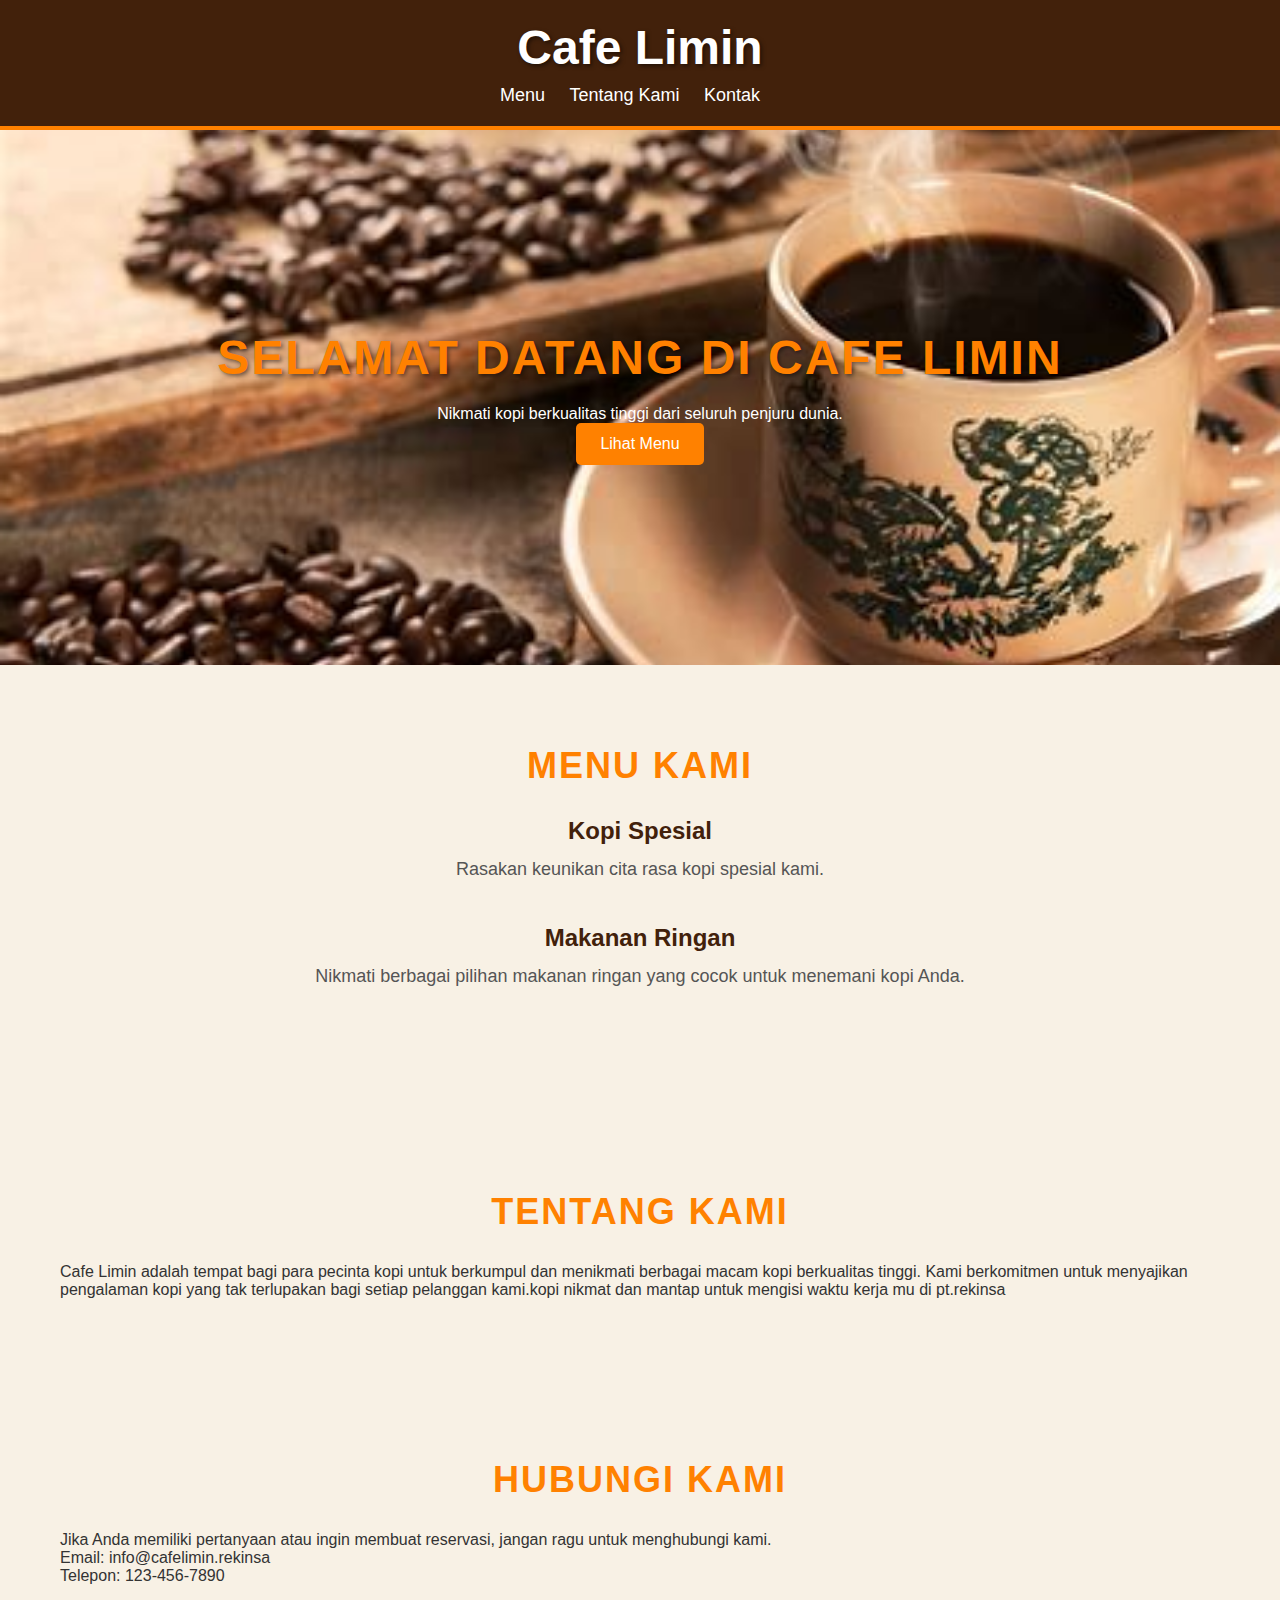
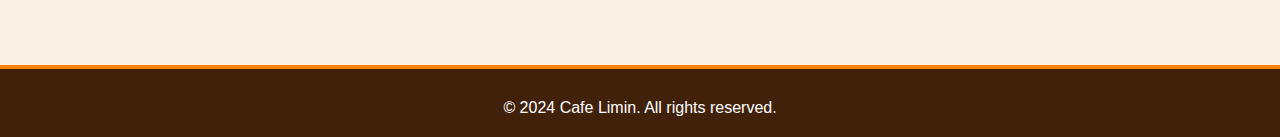
<file: index.html>
<!DOCTYPE html>
<html lang="en">
<head>
<meta charset="UTF-8">
<meta name="viewport" content="width=device-width, initial-scale=1.0">
<title>Cafe Limin</title>
<link rel="stylesheet" href="kopi limin.css">
<script>
</script>
</head>
<body>
<header>
    <div class="container">
        <h1>Cafe Limin</h1>
        <nav>
            <ul>
                <li><a href="#menu">Menu</a></li>
                <li><a href="#about">Tentang Kami</a></li>
                <li><a href="#contact">Kontak</a></li>
            </ul>
        </nav>
    </div>
</header>

<section id="banner">
    <div class="container">
        <h2>Selamat Datang di Cafe Limin</h2>
        <p>Nikmati kopi berkualitas tinggi dari seluruh penjuru dunia.</p>
        <a href="#menu" class="btn">Lihat Menu</a>
    </div>
</section>

<section id="menu">
    <div class="container">
        <h2>Menu Kami</h2>
        <div class="menu-item">
            <h3>Kopi Spesial</h3>
            <p>Rasakan keunikan cita rasa kopi spesial kami.</p>
        </div>
        <div class="menu-item">
            <h3>Makanan Ringan</h3>
            <p>Nikmati berbagai pilihan makanan ringan yang cocok untuk menemani kopi Anda.</p>
        </div>
    </div>
</section>

<section id="about">
    <div class="container">
        <h2>Tentang Kami</h2>
        <p>Cafe Limin adalah tempat bagi para pecinta kopi untuk berkumpul dan menikmati berbagai macam kopi berkualitas tinggi. Kami berkomitmen untuk menyajikan pengalaman kopi yang tak terlupakan bagi setiap pelanggan kami.kopi nikmat dan mantap untuk mengisi waktu kerja mu di pt.rekinsa</p>
    </div>
</section>

<section id="contact">
    <div class="container">
        <h2>Hubungi Kami</h2>
        <p>Jika Anda memiliki pertanyaan atau ingin membuat reservasi, jangan ragu untuk menghubungi kami.</p>
        <p>Email: info@cafelimin.rekinsa</p>
        <p>Telepon: 123-456-7890</p>
    </div>
</section>

<footer>
    <div class="container">
        <p>&copy; 2024 Cafe Limin. All rights reserved.</p>
    </div>
</footer>

</body>
</html>
</file>
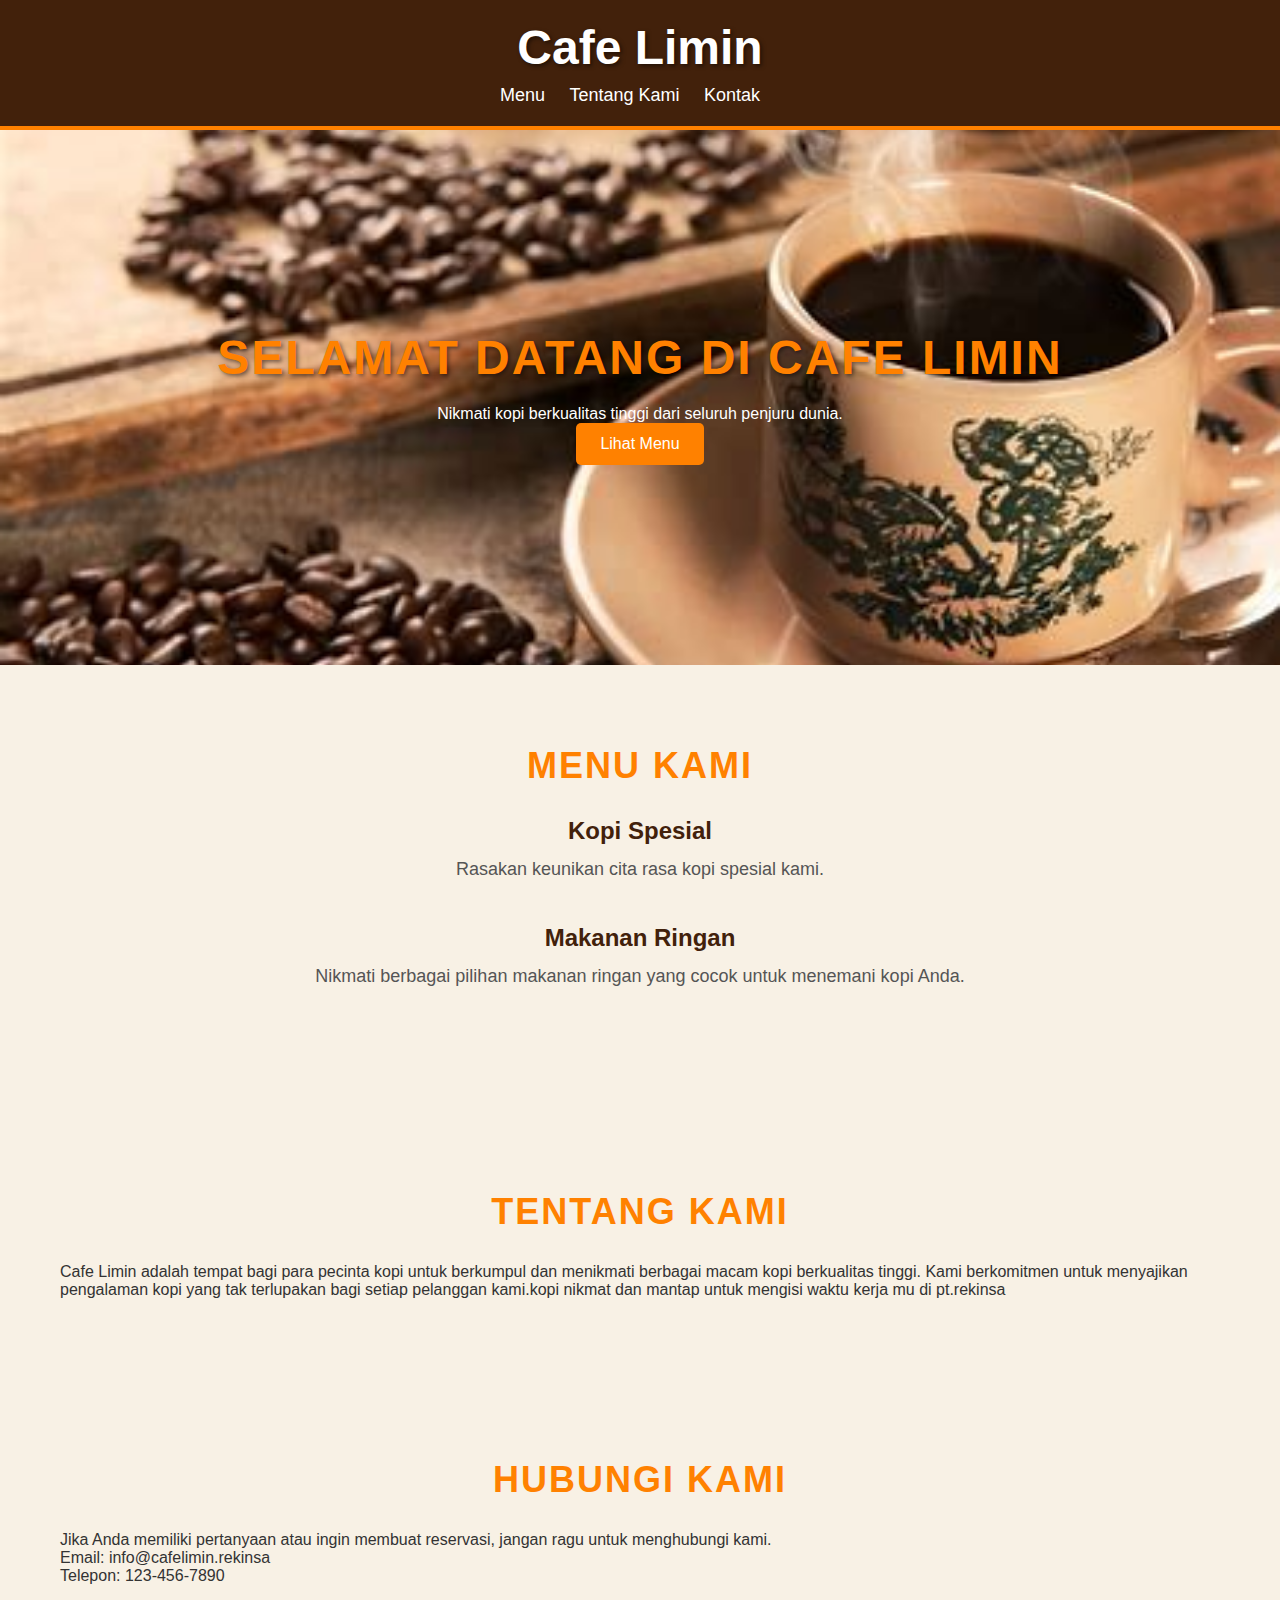
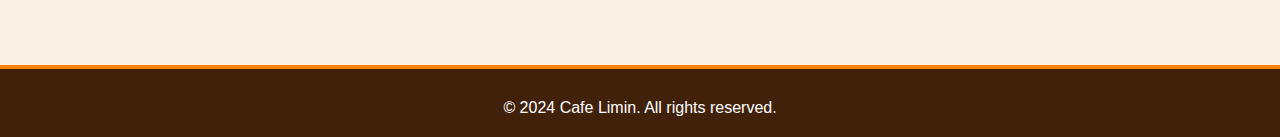
<file: kopi.html>
<!DOCTYPE html>
<html lang="en">
<head>
<meta charset="UTF-8">
<meta name="viewport" content="width=device-width, initial-scale=1.0">
<title>Cafe Limin</title>
<link rel="stylesheet" href="kopi limin.css">
<script>
</script>
</head>
<body>
<header>
    <div class="container">
        <h1>Cafe Limin</h1>
        <nav>
            <ul>
                <li><a href="#menu">Menu</a></li>
                <li><a href="#about">Tentang Kami</a></li>
                <li><a href="#contact">Kontak</a></li>
            </ul>
        </nav>
    </div>
</header>

<section id="banner">
    <div class="container">
        <h2>Selamat Datang di Cafe Limin</h2>
        <p>Nikmati kopi berkualitas tinggi dari seluruh penjuru dunia.</p>
        <a href="#menu" class="btn">Lihat Menu</a>
    </div>
</section>

<section id="menu">
    <div class="container">
        <h2>Menu Kami</h2>
        <div class="menu-item">
            <h3>Kopi Spesial</h3>
            <p>Rasakan keunikan cita rasa kopi spesial kami.</p>
        </div>
        <div class="menu-item">
            <h3>Makanan Ringan</h3>
            <p>Nikmati berbagai pilihan makanan ringan yang cocok untuk menemani kopi Anda.</p>
        </div>
    </div>
</section>

<section id="about">
    <div class="container">
        <h2>Tentang Kami</h2>
        <p>Cafe Limin adalah tempat bagi para pecinta kopi untuk berkumpul dan menikmati berbagai macam kopi berkualitas tinggi. Kami berkomitmen untuk menyajikan pengalaman kopi yang tak terlupakan bagi setiap pelanggan kami.kopi nikmat dan mantap untuk mengisi waktu kerja mu di pt.rekinsa</p>
    </div>
</section>

<section id="contact">
    <div class="container">
        <h2>Hubungi Kami</h2>
        <p>Jika Anda memiliki pertanyaan atau ingin membuat reservasi, jangan ragu untuk menghubungi kami.</p>
        <p>Email: info@cafelimin.rekinsa</p>
        <p>Telepon: 123-456-7890</p>
    </div>
</section>

<footer>
    <div class="container">
        <p>&copy; 2024 Cafe Limin. All rights reserved.</p>
    </div>
</footer>

</body>
</html>
</file>
<file: kopi limin.css>
/* Reset CSS */
* {
    margin: 0;
    padding: 0;
    box-sizing: border-box;
}

body {
    font-family: 'Segoe UI', Tahoma, Geneva, Verdana, sans-serif;
    background-color: #f8f1e5; /* Warna krem */
    color: #333;
}

.container {
    max-width: 1200px;
    margin: 0 auto;
    padding: 0 20px;
}

header {
    background-color: #42210b; /* Warna coklat tua */
    color: #fff;
    padding: 20px 0;
    text-align: center;
    border-bottom: 4px solid #ff8100; /* Warna oren */
}

header h1 {
    font-size: 48px;
    margin-bottom: 10px;
    text-shadow: 2px 2px 4px rgba(0, 0, 0, 0.5); /* Bayangan teks */
}

nav ul {
    list-style-type: none;
}

nav ul li {
    display: inline;
    margin-right: 20px;
}

nav ul li a {
    color: #fff;
    text-decoration: none;
    font-size: 18px;
    transition: color 0.3s ease; /* Transisi warna */
}

nav ul li a:hover {
    color: #ff8100; /* Warna oren */
}

#banner {
    background-image: url('kopi.jpg');
    background-size: cover;
    background-position: center;
    color: #fff;
    text-align: center;
    padding: 200px 0;
}

#banner h2 {
    font-size: 48px;
    margin-bottom: 20px;
    text-shadow: 2px 2px 4px rgba(0, 0, 0, 0.5); /* Bayangan teks */
}

.btn {
    display: inline-block;
    background-color: #ff8100; /* Warna oren */
    color: #fff;
    padding: 12px 24px;
    text-decoration: none;
    border-radius: 5px;
    transition: background-color 0.3s ease;
}

.btn:hover {
    background-color: #6e381b; /* Warna coklat tua */
}

section {
    padding: 80px 0;
}

section h2 {
    font-size: 36px;
    margin-bottom: 30px;
    text-align: center;
    color: #ff8100; /* Warna oren */
    text-transform: uppercase; /* Huruf besar */
    letter-spacing: 2px; /* Spasi antar huruf */
}

.menu-item {
    text-align: center;
    margin-bottom: 40px;
}

.menu-item h3 {
    font-size: 24px;
    margin-bottom: 10px;
    color: #42210b; /* Warna coklat tua */
}

.menu-item p {
    font-size: 18px;
    color: #555;
    line-height: 1.6; /* Jarak antar baris */
}

footer {
    background-color: #42210b; /* Warna coklat tua */
    color: #fff;
    padding: 20px 0;
    text-align: center;
    border-top: 4px solid #ff8100; /* Warna oren */
}

footer p {
    font-size: 16px;
    margin-top: 10px;
}
</file>
